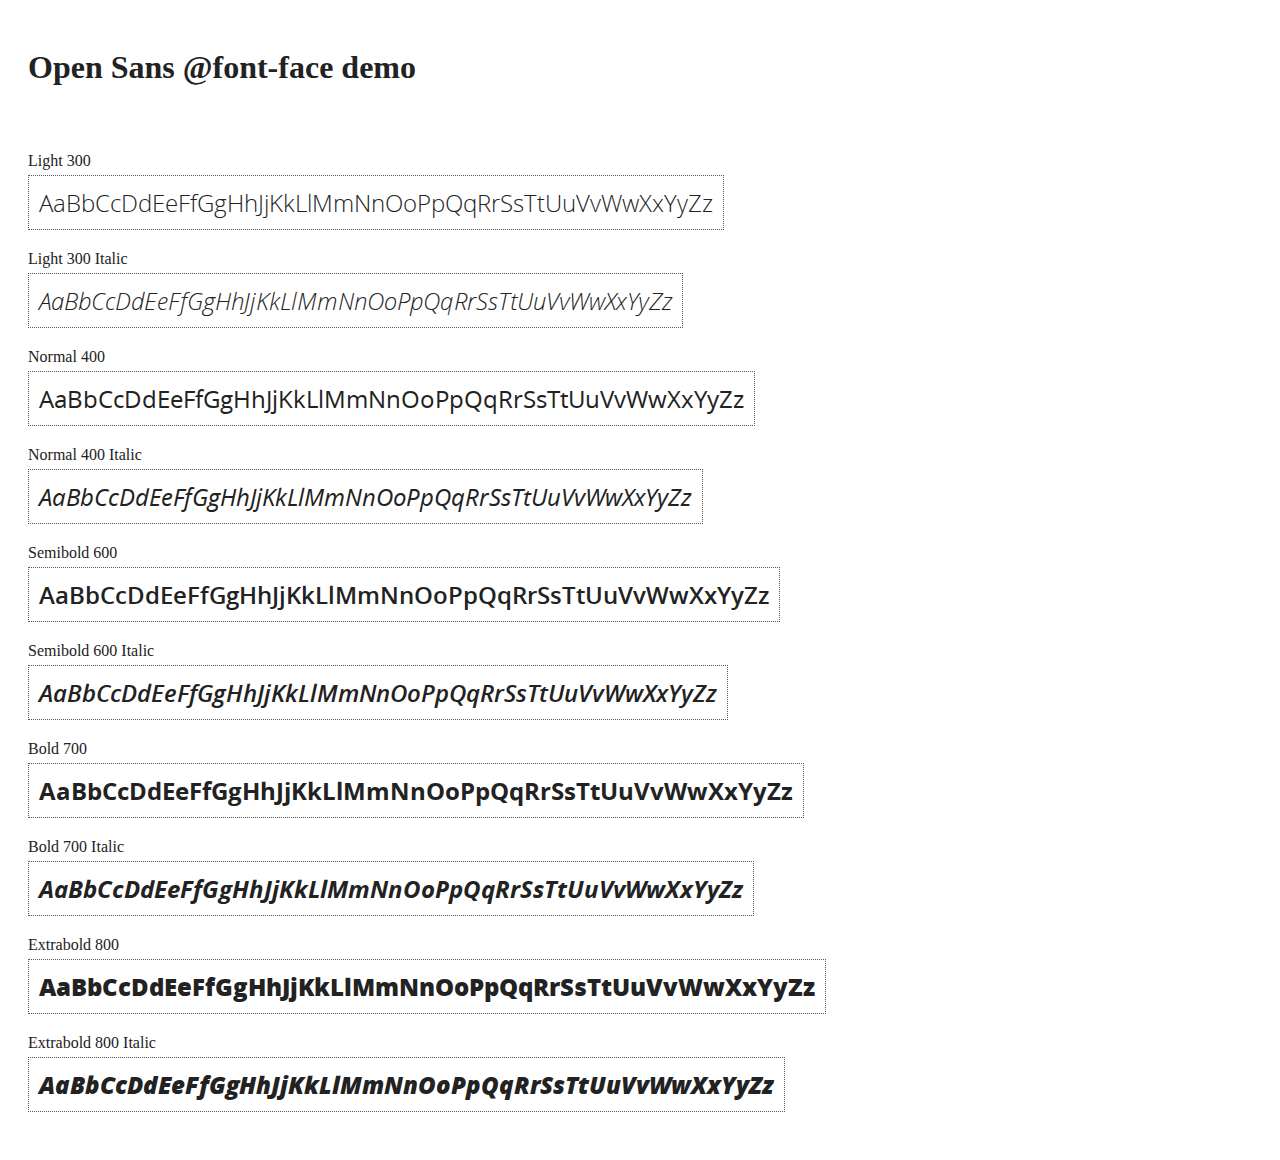
<file: angular-1.3.15/docs/components/open-sans-fontface-1.0.4/index.html>
<!DOCTYPE html>
<html>
	<head>
		<title>Open Sans @font-face demo</title>
		<meta charset="UTF-8" />
		<link rel="stylesheet" href="open-sans.css" type="text/css" />
		<style>
		body {
			padding: 20px;
			color: #222;
			background: #fff;
		}

		span { display: block; }

		.font-demo {
			display: inline-block;
			margin: 5px 0 20px;
			padding: 10px;
			border: 1px dotted #555;
			font-family: 'Open Sans';
			font-size: 24px;
		}
		</style>
	</head>
	<body>
		<h1>Open Sans @font-face demo</h1>
		<div style="margin-bottom:20px">
			<iframe src="http://ghbtns.com/github-btn.html?user=FontFaceKit&amp;repo=open-sans&amp;type=watch&amp;count=true"
					style="width:110px;height:20px;border:0"></iframe>
			<iframe src="http://ghbtns.com/github-btn.html?user=FontFaceKit&amp;repo=open-sans&amp;type=fork&amp;count=true"
					style="width:95px;height:20px;border:0"></iframe>
		</div>

		<span>Light 300</span>
		<div class="font-demo" style="font-weight:300">
			AaBbCcDdEeFfGgHhJjKkLlMmNnOoPpQqRrSsTtUuVvWwXxYyZz
		</div>

		<span>Light 300 Italic</span>
		<div class="font-demo" style="font-weight:300;font-style:italic">
			AaBbCcDdEeFfGgHhJjKkLlMmNnOoPpQqRrSsTtUuVvWwXxYyZz
		</div>

		<span>Normal 400</span>
		<div class="font-demo">
			AaBbCcDdEeFfGgHhJjKkLlMmNnOoPpQqRrSsTtUuVvWwXxYyZz
		</div>

		<span>Normal 400 Italic</span>
		<div class="font-demo" style="font-style:italic">
			AaBbCcDdEeFfGgHhJjKkLlMmNnOoPpQqRrSsTtUuVvWwXxYyZz
		</div>

		<span>Semibold 600</span>
		<div class="font-demo" style="font-weight:600">
			AaBbCcDdEeFfGgHhJjKkLlMmNnOoPpQqRrSsTtUuVvWwXxYyZz
		</div>

		<span>Semibold 600 Italic</span>
		<div class="font-demo" style="font-weight:600;font-style:italic">
			AaBbCcDdEeFfGgHhJjKkLlMmNnOoPpQqRrSsTtUuVvWwXxYyZz
		</div>

		<span>Bold 700</span>
		<div class="font-demo" style="font-weight:700">
			AaBbCcDdEeFfGgHhJjKkLlMmNnOoPpQqRrSsTtUuVvWwXxYyZz
		</div>

		<span>Bold 700 Italic</span>
		<div class="font-demo" style="font-weight:700;font-style:italic">
			AaBbCcDdEeFfGgHhJjKkLlMmNnOoPpQqRrSsTtUuVvWwXxYyZz
		</div>

		<span>Extrabold 800</span>
		<div class="font-demo" style="font-weight:800">
			AaBbCcDdEeFfGgHhJjKkLlMmNnOoPpQqRrSsTtUuVvWwXxYyZz
		</div>

		<span>Extrabold 800 Italic</span>
		<div class="font-demo" style="font-weight:800;font-style:italic">
			AaBbCcDdEeFfGgHhJjKkLlMmNnOoPpQqRrSsTtUuVvWwXxYyZz
		</div>
	</body>
</html>
</file>
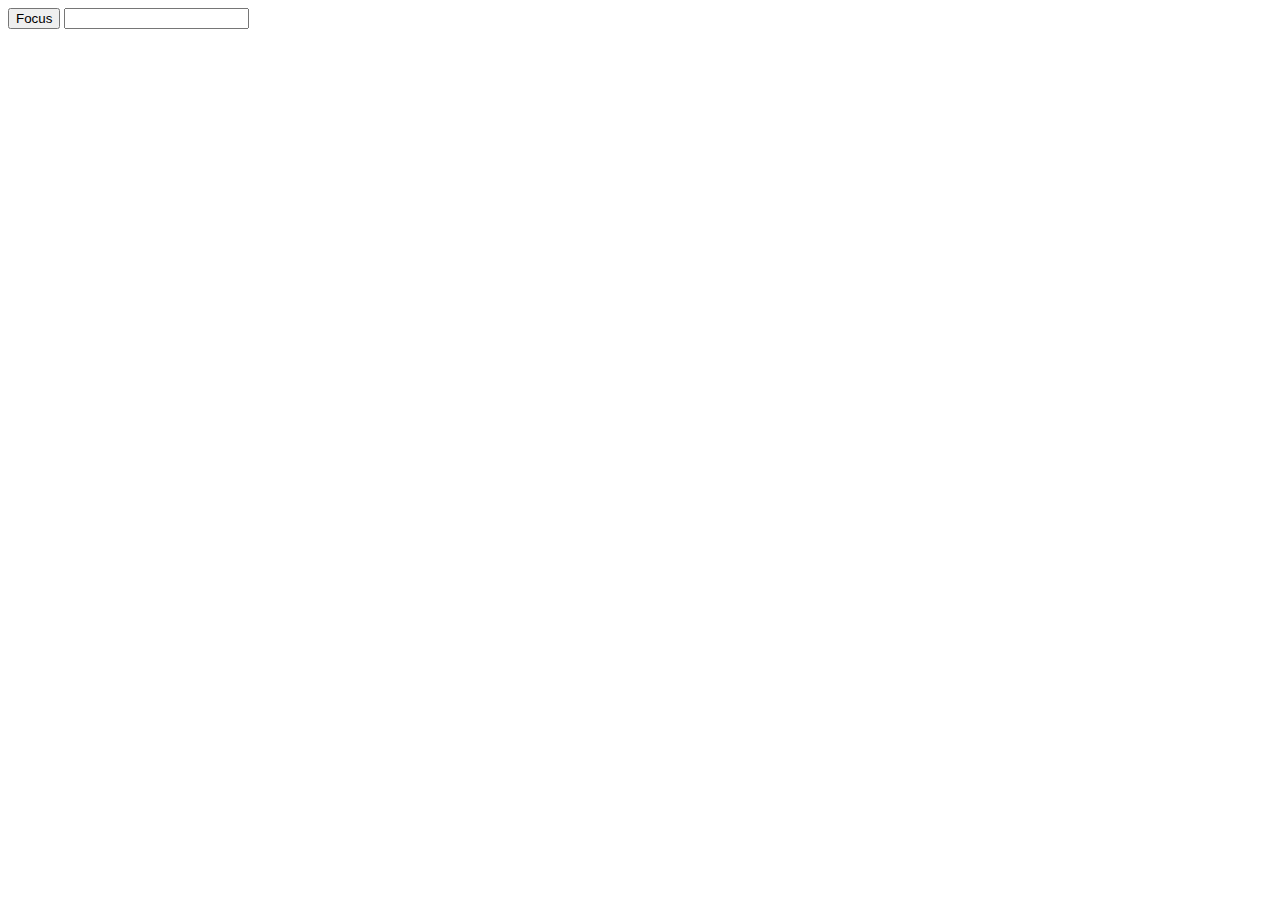
<file: angular-1.3.15/docs/examples/example-error-$rootScope-inprog/index.html>
<!doctype html>
<html lang="en">
<head>
  <meta charset="UTF-8">
  <title>Example - example-error-$rootScope-inprog</title>
  

  <script src="../../../angular.min.js"></script>
  <script src="app.js"></script>
  

  
</head>
<body ng-app="app">
  <button ng-click="focusInput = true">Focus</button>
<input ng-focus="count = count + 1" set-focus-if="focusInput" />
</body>
</html>
</file>
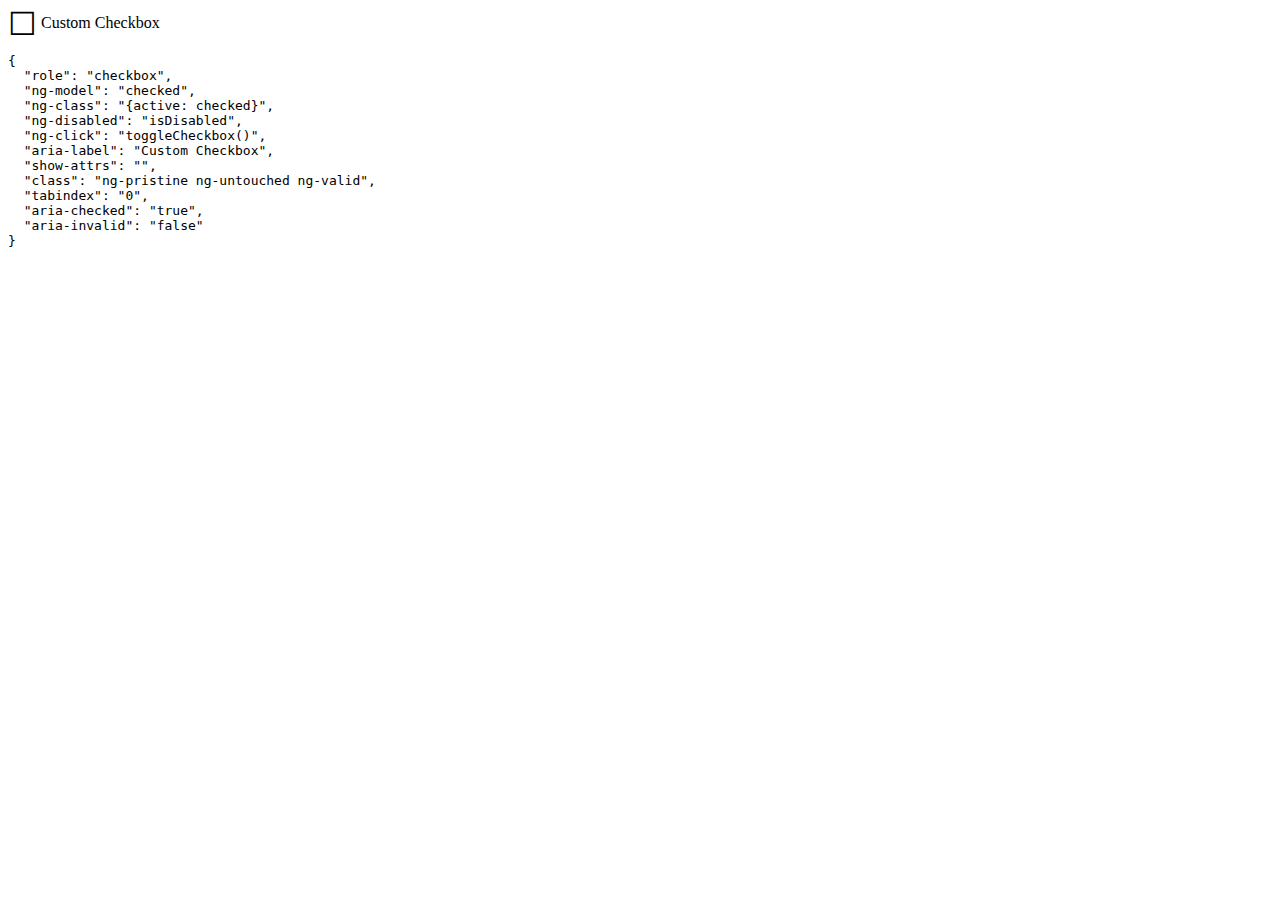
<file: angular-1.3.15/docs/examples/example-example1/index.html>
<!doctype html>
<html lang="en">
<head>
  <meta charset="UTF-8">
  <title>Example - example-example1</title>
  

  <script src="../../../angular.min.js"></script>
  <script src="../../../angular-aria.js"></script>
  

  
</head>
<body ng-app="ngAria_ngModelExample">
   <style>
   [role=checkbox] {
     cursor: pointer;
     display: inline-block;
   }
   [role=checkbox] .icon:before {
     content: '\2610';
     display: inline-block;
     font-size: 2em;
     line-height: 1;
     vertical-align: middle;
     speak: none;
   }
   [role=checkbox].active .icon:before {
     content: '\2611';
   }
   pre {
     white-space: pre-wrap;
   }
 </style>
<div>
<form ng-controller="formsController">
 <some-checkbox role="checkbox" ng-model="checked" ng-class="{active: checked}"
   ng-disabled="isDisabled" ng-click="toggleCheckbox()"
   aria-label="Custom Checkbox" show-attrs>
   <span class="icon" aria-hidden="true"></span>
   Custom Checkbox
 </some-checkbox>
</form>
</div>
<script>
 var app = angular.module('ngAria_ngModelExample', ['ngAria'])
 .controller('formsController', function($scope){
   $scope.checked = false;
   $scope.toggleCheckbox = function(){
     $scope.checked = !$scope.checked;
   }
 })
 .directive('someCheckbox', function(){
   return {
     restrict: 'E',
     link: function($scope, $el, $attrs) {
       $el.on('keypress', function(event){
         event.preventDefault();
         if(event.keyCode === 32 || event.keyCode === 13){
           $scope.toggleCheckbox();
           $scope.$apply();
         }
       });
     }
   }
 })
 .directive('showAttrs', function() {
   return function($scope, $el, $attrs) {
     var pre = document.createElement('pre');
     $el.after(pre);
     $scope.$watch(function() {
       var $attrs = {};
       Array.prototype.slice.call($el[0].attributes, 0).forEach(function(item) {
         if (item.name !== 'show-$attrs') {
           $attrs[item.name] = item.value;
         }
       });
       return $attrs;
     }, function(newAttrs, oldAttrs) {
       pre.textContent = JSON.stringify(newAttrs, null, 2);
     }, true);
   }
 });
</script>
</body>
</html>
</file>
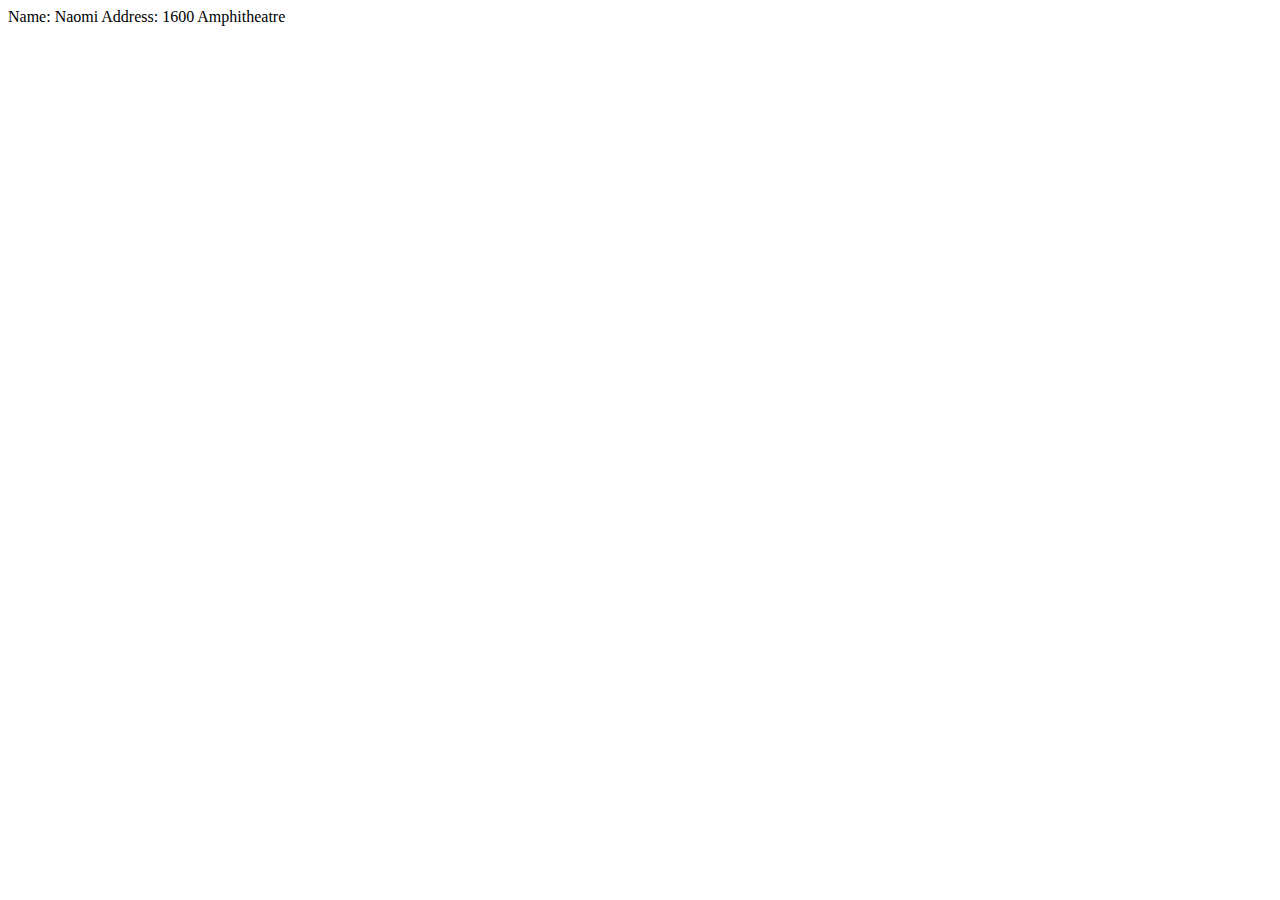
<file: angular-1.3.15/docs/examples/example-example10/index.html>
<!doctype html>
<html lang="en">
<head>
  <meta charset="UTF-8">
  <title>Example - example-example10</title>
  

  <script src="../../../angular.min.js"></script>
  <script src="script.js"></script>
  

  
</head>
<body ng-app="docsSimpleDirective">
  <div ng-controller="Controller">
  <div my-customer></div>
</div>
</body>
</html>
</file>
<file: angular-1.3.15/docs/components/open-sans-fontface-1.0.4/open-sans.css>
/* Open Sans @font-face kit */

/* BEGIN Light */
@font-face {
  font-family: 'Open Sans';
  src: url('fonts/Light/OpenSans-Light.eot');
  src: url('fonts/Light/OpenSans-Light.eot?#iefix') format('embedded-opentype'),
       url('fonts/Light/OpenSans-Light.woff') format('woff'),
       url('fonts/Light/OpenSans-Light.ttf') format('truetype'),
       url('fonts/Light/OpenSans-Light.svg#OpenSansLight') format('svg');
  font-weight: 300;
  font-style: normal;
}
/* END Light */

/* BEGIN Light Italic */
@font-face {
  font-family: 'Open Sans';
  src: url('fonts/LightItalic/OpenSans-LightItalic.eot');
  src: url('fonts/LightItalic/OpenSans-LightItalic.eot?#iefix') format('embedded-opentype'),
       url('fonts/LightItalic/OpenSans-LightItalic.woff') format('woff'),
       url('fonts/LightItalic/OpenSans-LightItalic.ttf') format('truetype'),
       url('fonts/LightItalic/OpenSans-LightItalic.svg#OpenSansLightItalic') format('svg');
  font-weight: 300;
  font-style: italic;
}
/* END Light Italic */

/* BEGIN Regular */
@font-face {
  font-family: 'Open Sans';
  src: url('fonts/Regular/OpenSans-Regular.eot');
  src: url('fonts/Regular/OpenSans-Regular.eot?#iefix') format('embedded-opentype'),
       url('fonts/Regular/OpenSans-Regular.woff') format('woff'),
       url('fonts/Regular/OpenSans-Regular.ttf') format('truetype'),
       url('fonts/Regular/OpenSans-Regular.svg#OpenSansRegular') format('svg');
  font-weight: normal;
  font-style: normal;
}
/* END Regular */

/* BEGIN Italic */
@font-face {
  font-family: 'Open Sans';
  src: url('fonts/Italic/OpenSans-Italic.eot');
  src: url('fonts/Italic/OpenSans-Italic.eot?#iefix') format('embedded-opentype'),
       url('fonts/Italic/OpenSans-Italic.woff') format('woff'),
       url('fonts/Italic/OpenSans-Italic.ttf') format('truetype'),
       url('fonts/Italic/OpenSans-Italic.svg#OpenSansItalic') format('svg');
  font-weight: normal;
  font-style: italic;
}
/* END Italic */

/* BEGIN Semibold */
@font-face {
  font-family: 'Open Sans';
  src: url('fonts/Semibold/OpenSans-Semibold.eot');
  src: url('fonts/Semibold/OpenSans-Semibold.eot?#iefix') format('embedded-opentype'),
       url('fonts/Semibold/OpenSans-Semibold.woff') format('woff'),
       url('fonts/Semibold/OpenSans-Semibold.ttf') format('truetype'),
       url('fonts/Semibold/OpenSans-Semibold.svg#OpenSansSemibold') format('svg');
  font-weight: 600;
  font-style: normal;
}
/* END Semibold */

/* BEGIN Semibold Italic */
@font-face {
  font-family: 'Open Sans';
  src: url('fonts/SemiboldItalic/OpenSans-SemiboldItalic.eot');
  src: url('fonts/SemiboldItalic/OpenSans-SemiboldItalic.eot?#iefix') format('embedded-opentype'),
       url('fonts/SemiboldItalic/OpenSans-SemiboldItalic.woff') format('woff'),
       url('fonts/SemiboldItalic/OpenSans-SemiboldItalic.ttf') format('truetype'),
       url('fonts/SemiboldItalic/OpenSans-SemiboldItalic.svg#OpenSansSemiboldItalic') format('svg');
  font-weight: 600;
  font-style: italic;
}
/* END Semibold Italic */

/* BEGIN Bold */
@font-face {
  font-family: 'Open Sans';
  src: url('fonts/Bold/OpenSans-Bold.eot');
  src: url('fonts/Bold/OpenSans-Bold.eot?#iefix') format('embedded-opentype'),
       url('fonts/Bold/OpenSans-Bold.woff') format('woff'),
       url('fonts/Bold/OpenSans-Bold.ttf') format('truetype'),
       url('fonts/Bold/OpenSans-Bold.svg#OpenSansBold') format('svg');
  font-weight: bold;
  font-style: normal;
}
/* END Bold */

/* BEGIN Bold Italic */
@font-face {
  font-family: 'Open Sans';
  src: url('fonts/BoldItalic/OpenSans-BoldItalic.eot');
  src: url('fonts/BoldItalic/OpenSans-BoldItalic.eot?#iefix') format('embedded-opentype'),
       url('fonts/BoldItalic/OpenSans-BoldItalic.woff') format('woff'),
       url('fonts/BoldItalic/OpenSans-BoldItalic.ttf') format('truetype'),
       url('fonts/BoldItalic/OpenSans-BoldItalic.svg#OpenSansBoldItalic') format('svg');
  font-weight: bold;
  font-style: italic;
}
/* END Bold Italic */

/* BEGIN Extrabold */
@font-face {
  font-family: 'Open Sans';
  src: url('fonts/ExtraBold/OpenSans-ExtraBold.eot');
  src: url('fonts/ExtraBold/OpenSans-ExtraBold.eot?#iefix') format('embedded-opentype'),
       url('fonts/ExtraBold/OpenSans-ExtraBold.woff') format('woff'),
       url('fonts/ExtraBold/OpenSans-ExtraBold.ttf') format('truetype'),
       url('fonts/ExtraBold/OpenSans-ExtraBold.svg#OpenSansExtrabold') format('svg');
  font-weight: 800;
  font-style: normal;
}
/* END Extrabold */

/* BEGIN Extrabold Italic */
@font-face {
  font-family: 'Open Sans';
  src: url('fonts/ExtraBoldItalic/OpenSans-ExtraBoldItalic.eot');
  src: url('fonts/ExtraBoldItalic/OpenSans-ExtraBoldItalic.eot?#iefix') format('embedded-opentype'),
       url('fonts/ExtraBoldItalic/OpenSans-ExtraBoldItalic.woff') format('woff'),
       url('fonts/ExtraBoldItalic/OpenSans-ExtraBoldItalic.ttf') format('truetype'),
       url('fonts/ExtraBoldItalic/OpenSans-ExtraBoldItalic.svg#OpenSansExtraboldItalic') format('svg');
  font-weight: 800;
  font-style: italic;
}
/* END Extrabold Italic */
</file>
